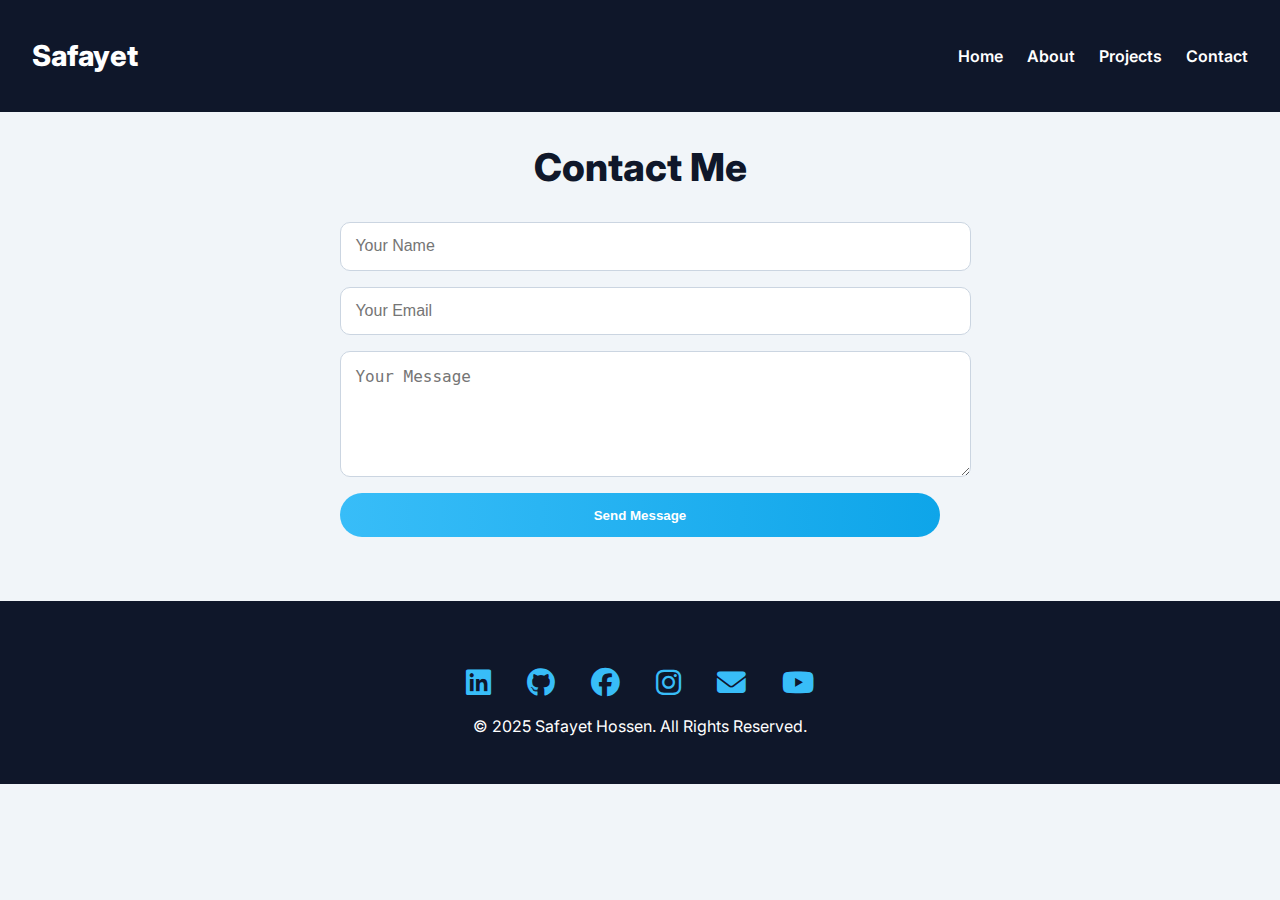
<file: contact.html>
<!DOCTYPE html>
<html lang="en">
<head>
  <meta charset="UTF-8" />
  <meta name="viewport" content="width=device-width, initial-scale=1.0" />
  <title>Safayet | Contact</title>
  <link rel="stylesheet" href="style.css" />
  <link href="https://fonts.googleapis.com/css2?family=Inter:wght@400;600;800&display=swap" rel="stylesheet" />
  <link rel="stylesheet" href="https://cdnjs.cloudflare.com/ajax/libs/font-awesome/6.5.0/css/all.min.css" />
</head>
<body>

  <header>
    <h1>Safayet</h1>
    <nav>
      <ul>
        <li><a href="index.html">Home</a></li>
        <li><a href="about.html">About</a></li>
        <li><a href="projects.html">Projects</a></li>
        <li><a href="contact.html">Contact</a></li>
      </ul>
    </nav>
  </header>

  <!-- Contact Form -->
  <section id="contact">
    <h2 class="section-title">Contact Me</h2>
    <form>
      <input type="text" name="name" placeholder="Your Name" required />
      <input type="email" name="email" placeholder="Your Email" required />
      <textarea name="message" rows="5" placeholder="Your Message" required></textarea>
      <button type="submit">Send Message</button>
    </form>
  </section>

  <!-- Footer -->
  <footer>
    <div class="social-icons">
      <a href="https://www.linkedin.com/in/yourusername" target="_blank"><i class="fab fa-linkedin"></i></a>
      <a href="https://github.com/safayetH07" target="_blank"><i class="fab fa-github"></i></a>
      <a href="https://www.facebook.com/Safayet.B7/" target="_blank"><i class="fab fa-facebook"></i></a>
      <a href="https://www.instagram.com/safayet__bappy/" target="_blank"><i class="fab fa-instagram"></i></a>
      <a href="mailto:safayetbappy2@gmail.com"><i class="fas fa-envelope"></i></a>
      <a href="https://www.youtube.com/@safayetbappy9794" target="_blank"><i class="fab fa-youtube"></i></a>
    </div>
    <p>© 2025 Safayet Hossen. All Rights Reserved.</p>
  </footer>

</body>
</html>
</file>
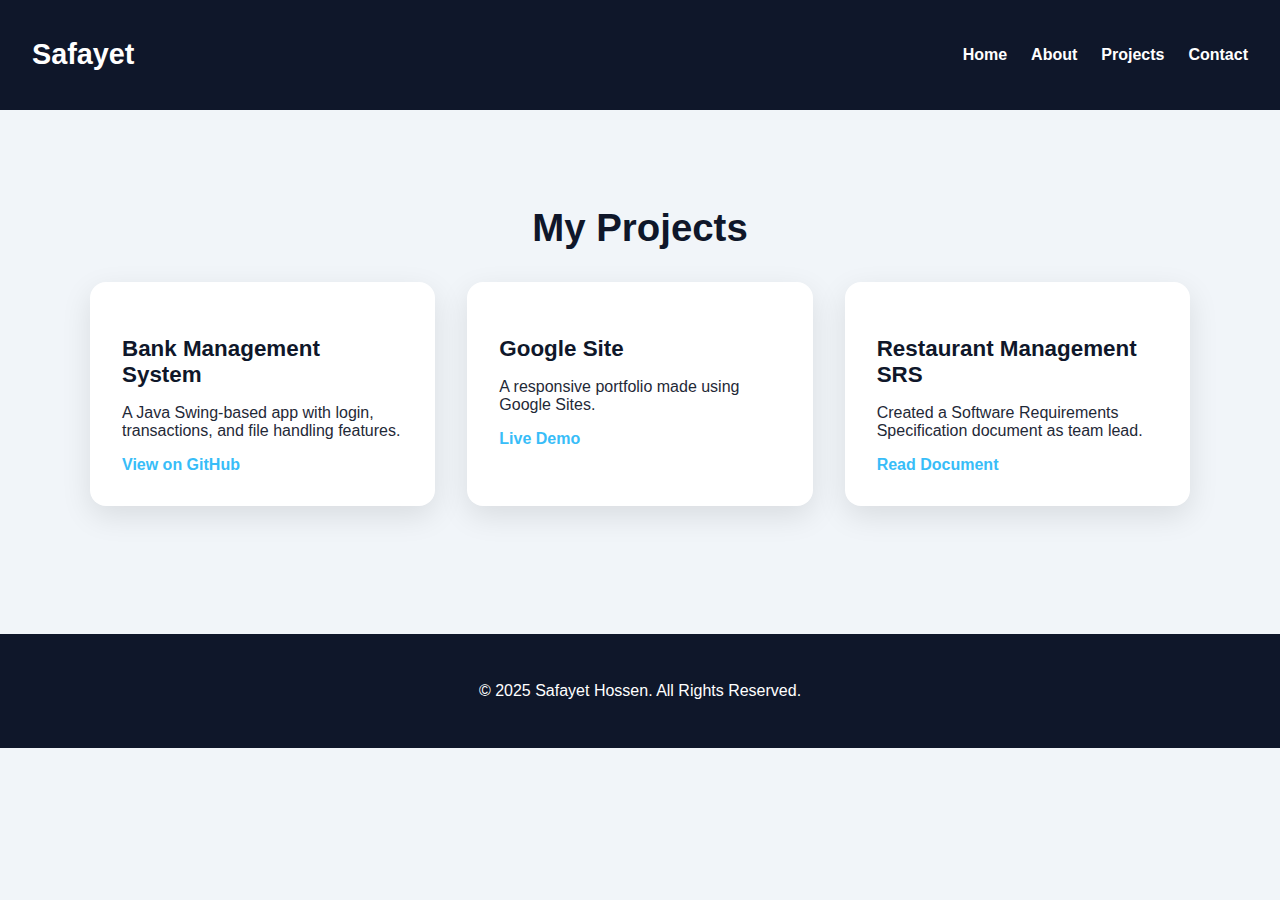
<file: projects.html>
<!DOCTYPE html>
<html lang="en">
<head>
  <meta charset="UTF-8" />
  <meta name="viewport" content="width=device-width, initial-scale=1.0" />
  <title>Safayet | Projects</title>
  <link rel="stylesheet" href="style.css" />
</head>
<body class="projects-page">

  <!-- Wrapper for content -->
  <div class="page-wrapper">

    <header>
      <h1>Safayet</h1>
      <nav>
        <ul>
          <li><a href="index.html">Home</a></li>
          <li><a href="about.html">About</a></li>
          <li><a href="projects.html">Projects</a></li>
          <li><a href="contact.html">Contact</a></li>
        </ul>
      </nav>
    </header>

    <section id="projects" class="section">
      <h2 class="section-title">My Projects</h2>
      <div class="projects-container">
        <div class="project-card">
          <h3>Bank Management System</h3>
          <p>A Java Swing-based app with login, transactions, and file handling features.</p>
          <a href="https://github.com/safayetH07/Bank_Management_System-Java-">View on GitHub</a>
        </div>
        <div class="project-card">
          <h3>Google Site</h3>
          <p>A responsive portfolio made using Google Sites.</p>
          <a href="https://sites.google.com/diu.edu.bd/safayethossen/home">Live Demo</a>
        </div>
        <div class="project-card">
          <h3>Restaurant Management SRS</h3>
          <p>Created a Software Requirements Specification document as team lead.</p>
          <a href="https://github.com/safayetH07/Restaurant-Management-System">Read Document</a>
        </div>
      </div>
    </section>

  </div>

  <!-- Footer -->
  <footer>
    <p>© 2025 Safayet Hossen. All Rights Reserved.</p>
  </footer>
</body>
</html>
</file>
<file: style.css>
/* ==== Global Styles ==== */
:root {
  --primary-color: #0f172a; /* deep navy */
  --secondary-color: #38bdf8; /* sky blue */
  --accent-color: #facc15; /* yellow for highlights */
  --text-color: #1f2937; /* dark gray */
  --bg-light: #f1f5f9; /* soft light gray-blue */
  --bg-dark: #0f172a; /* matching deep navy */
  --white: #ffffff;
}

body {
  font-family: 'Inter', sans-serif;
  background-color: var(--bg-light);
  color: var(--text-color);
  margin: 0;
  padding: 0;
}

header {
  background-color: var(--primary-color);
  color: white;
  display: flex;
  justify-content: space-between;
  align-items: center;
  padding: 1.2rem 2rem;
  position: sticky;
  top: 0;
  z-index: 10;
}

header h1 {
  font-weight: 800;
  font-size: 1.8rem;
}

nav ul {
  display: flex;
  gap: 1.5rem;
  list-style: none;
}

nav a {
  font-weight: 600;
  color: white;
  transition: 0.3s;
  text-decoration: none;
}

nav a:hover {
  color: var(--accent-color);
}

/* ==== Section ==== */
.section {
  padding: 4rem 2rem;
  max-width: 1100px;
  margin: auto;
}

.section-title {
  text-align: center;
  font-size: 2.4rem;
  color: var(--primary-color);
  font-weight: 800;
  margin-bottom: 2rem;
}

/* ==== Projects ==== */
.projects-container {
  display: grid;
  grid-template-columns: repeat(auto-fit, minmax(280px, 1fr));
  gap: 2rem;
}

.project-card {
  background-color: var(--white);
  border-radius: 16px;
  box-shadow: 0 10px 30px rgba(0,0,0,0.1);
  padding: 2rem;
  transition: transform 0.3s ease, box-shadow 0.3s ease;
}

.project-card:hover {
  transform: translateY(-5px);
  box-shadow: 0 12px 36px rgba(0,0,0,0.15);
}

.project-card h3 {
  font-size: 1.4rem;
  color: var(--primary-color);
  margin-bottom: 0.6rem;
}

.project-card p {
  font-size: 1rem;
  margin-bottom: 1rem;
}

.project-card a {
  color: var(--secondary-color);
  font-weight: 600;
  text-decoration: none;
}

/* ==== Contact Form ==== */
form {
  display: flex;
  flex-direction: column;
  gap: 1rem;
  max-width: 600px;
  margin: auto;
}

form input,
form textarea {
  padding: 0.9rem;
  border-radius: 10px;
  border: 1px solid #cbd5e1;
  font-size: 1rem;
  width: 100%;
}

form button {
  background: linear-gradient(to right, #38bdf8, #0ea5e9);
  color: white;
  padding: 0.9rem 2rem;
  border: none;
  border-radius: 50px;
  font-weight: 700;
  cursor: pointer;
  transition: all 0.3s ease;
}

form button:hover {
  background: linear-gradient(to right, #0ea5e9, #38bdf8);
  box-shadow: 0 10px 24px rgba(14,165,233,0.5);
}

/* ==== Get in Touch Button ==== */
.get-in-touch-btn {
  background-color: var(--accent-color);
  color: black;
  padding: 0.8rem 1.5rem;
  border-radius: 8px;
  font-weight: bold;
  margin-top: 1rem;
  display: inline-block;
  transition: 0.3s;
  text-decoration: none;
}

.get-in-touch-btn:hover {
  background-color: #eab308;
}

/* ==== Social Links ==== */
.social-icons {
  text-align: center;
  margin-top: 2rem;
}

.social-icons h3 {
  font-size: 1.6rem;
  margin-bottom: 1rem;
  color: var(--primary-color);
}

.social-icons a {
  font-size: 1.8rem;
  margin: 0 1rem;
  color: var(--secondary-color);
  transition: color 0.3s, transform 0.3s;
}

.social-icons a:hover {
  color: var(--accent-color);
  transform: scale(1.2);
}

/* ==== Footer ==== */
footer {
  background-color: var(--bg-dark);
  color: white;
  text-align: center;
  padding: 2rem 1rem;
  margin-top: 4rem;
}

@media (max-width: 600px) {
  .section-title {
    font-size: 2rem;
  }
  .social-icons a {
    margin: 0 0.5rem;
  }
}
</file>
